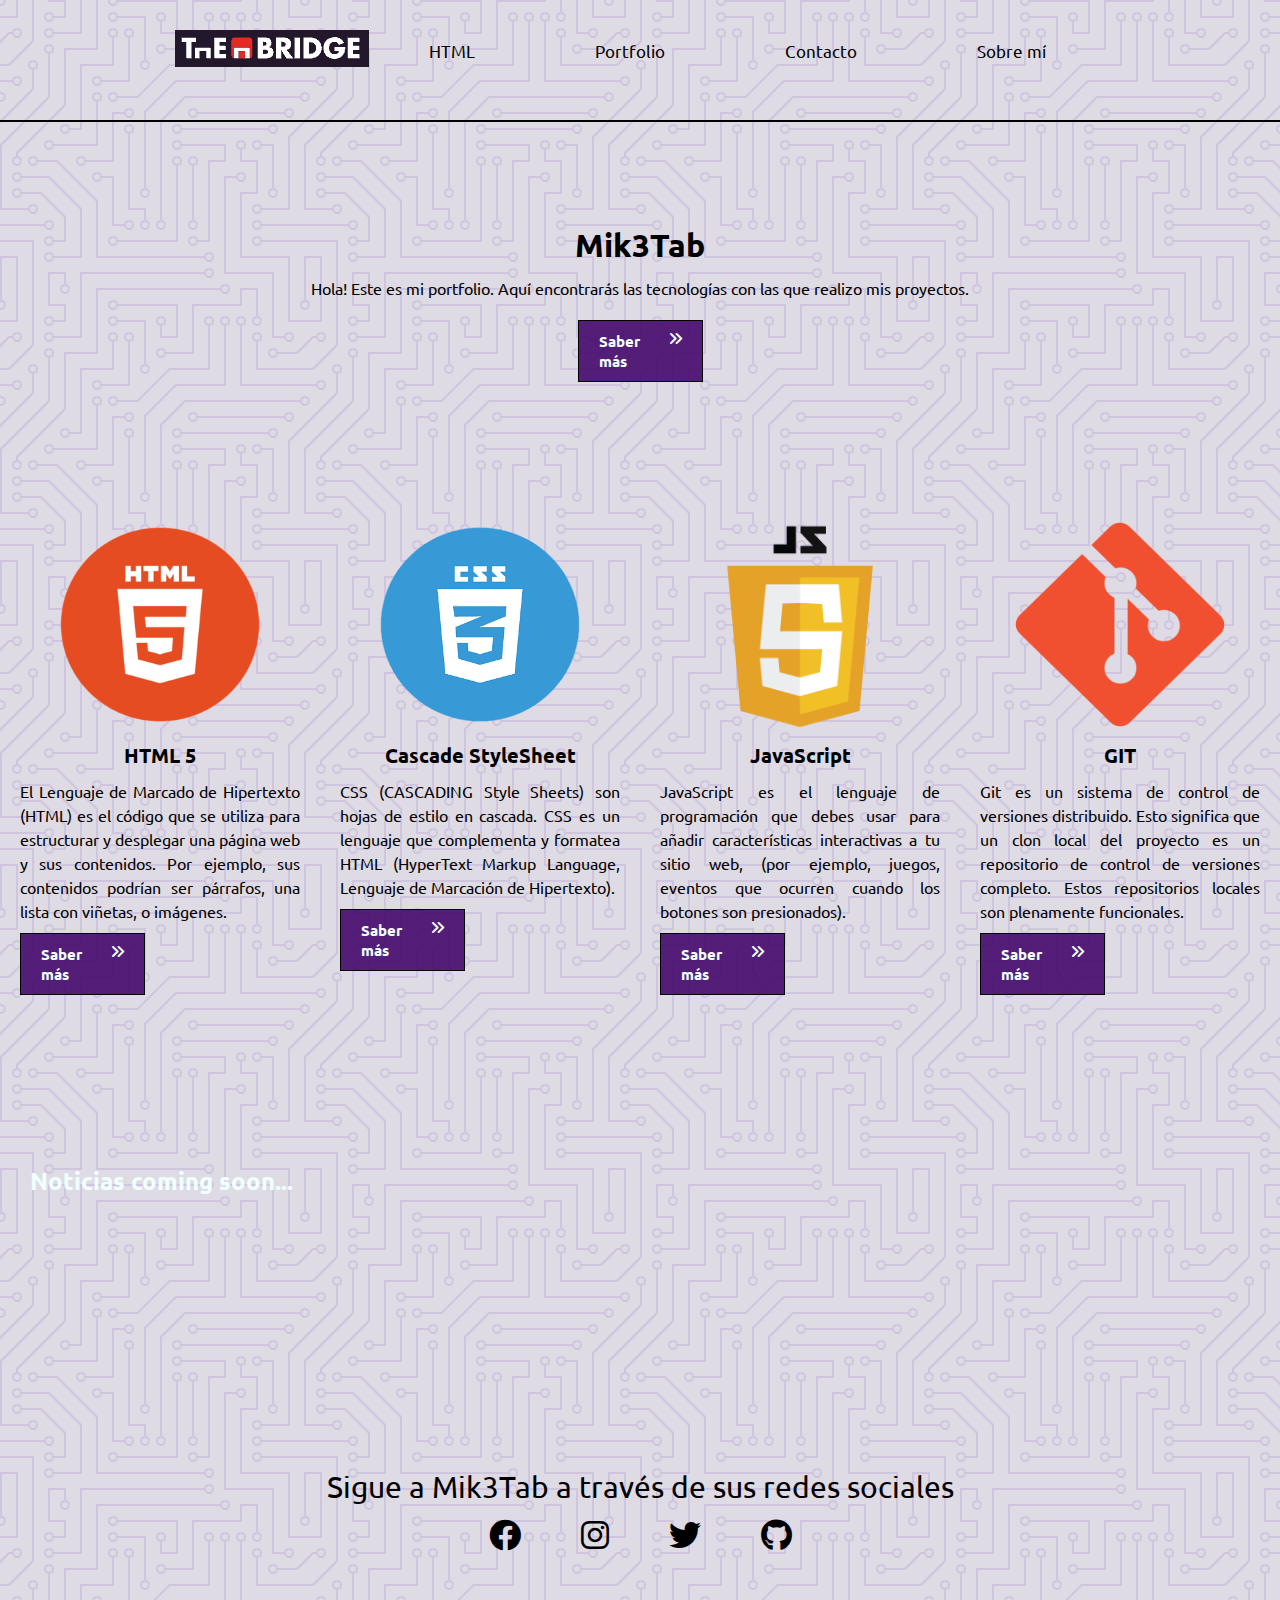
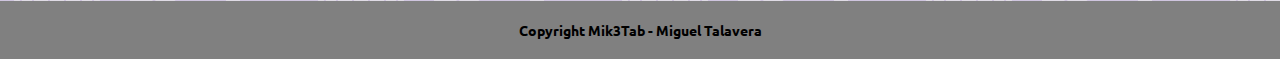
<file: index.html>
<!DOCTYPE html>
<html lang="en">
<head>
    <meta charset="UTF-8">
    <meta http-equiv="X-UA-Compatible" content="IE=edge">
    <meta name="viewport" content="width=device-width, initial-scale=1.0">
    <title>·Mik3Tab·</title>
    <!--Fav icon-->
    <link rel="icon" type="image-icon" href="./img/full_stack.ico" type="image/x-icon">
    <!--Link CDN a Font Awesome-->
    <link rel="stylesheet" href="https://cdnjs.cloudflare.com/ajax/libs/font-awesome/6.0.0-beta3/css/all.min.css">
    <!--Fuente Ubuntu-->
    <link rel="preconnect" href="https://fonts.googleapis.com">
    <link rel="preconnect" href="https://fonts.gstatic.com" crossorigin>
    <link href="https://fonts.googleapis.com/css2?family=Ubuntu:ital,wght@0,300;0,400;1,300&display=swap" rel="stylesheet">
    <!--Link a mi CSS-->
    <link rel="stylesheet" href="./css/estilo.css">
</head>
<body>
    <div class="menu-btn">
        <i class="fas fa-bars"></i>
    </div>
<div class="container">
    <nav class="nav-main">
        <a href="index.html"><img src="./img/TheBridge.PNG" alt=""></a>
        <ul class="nav-menu show">
            <li>
                <a href="./InfoHtml.html">HTML</a>
            </li>
            <li>
                <a href="./Portfolio.html">Portfolio</a>
            </li>
            <li>
                <a href="./Contacto.html">Contacto</a><!--Cambiar todo esto por lo que pone en el github-->
            </li>
            <li>
                <a href="./About.html">Sobre mí</a>
            </li>
        </ul>
    </nav>
    </div>
    <hr>
    <!--Banner de la página web-->
    <header class="banner">
        <h1>Mik3Tab</h1>
        <p>Hola! Este es mi portfolio. Aquí encontrarás las tecnologías con las que realizo mis proyectos.</p>
        <a href="https://github.com/Mik3Tab" class="boton bannerbtn">Saber más <i class="fas fa-angle-double-right"></i></a>
    </header>
    <!--Cartas-->
    <section class="tecnologias">
    <ul class="cartas">
        <li>
        <div class="imagenes">
            <img src="./img/html.png" alt="HTML">
        </div>
            <h3>HTML 5</h3>
            <p>El Lenguaje de Marcado de Hipertexto (HTML) es el código que se utiliza para estructurar y desplegar una página web y sus contenidos. Por ejemplo, sus contenidos podrían ser párrafos, una lista con viñetas, o imágenes.</p>
            <a href="https://www.w3schools.com/html/" target="_blank" class="boton">Saber más <i class="fas fa-angle-double-right"></i></a>
        </li>
        <li>   
        <div class="imagenes">
            <img src="./img/css.png" alt="HTML">
        </div>
            <h3>Cascade StyleSheet</h3>
            <p>CSS (CASCADING Style Sheets) son hojas de estilo en cascada. CSS es un lenguaje que complementa y formatea HTML (HyperText Markup Language, Lenguaje de Marcación de Hipertexto).</p>
            <a href="https://www.w3schools.com/css/" target="_blank" class="boton">Saber más <i class="fas fa-angle-double-right"></i></a>
        </li>
        <li>
        <div class="imagenes">
            <img src="./img/javascript.png" alt="HTML">
        </div>
            <h3>JavaScript</h3>
            <p>JavaScript es el lenguaje de programación que debes usar para añadir características interactivas a tu sitio web, (por ejemplo, juegos, eventos que ocurren cuando los botones son presionados).</p>
            <a href="https://www.javascript.com/" target="_blank" class="boton">Saber más <i class="fas fa-angle-double-right"></i></a>
        </li>
        <li>
        <div class="imagenes">
            <img src="./img/git2.png" alt="HTML">
        </div>
            <h3>GIT</h3>
            <p>Git es un sistema de control de versiones distribuido. Esto significa que un clon local del proyecto es un repositorio de control de versiones completo. Estos repositorios locales son plenamente funcionales.</p>
            <a href="https://git-scm.com/" target="_blank" class="boton">Saber más <i class="fas fa-angle-double-right"></i></a>
        </li>
    </ul>
    </section>
    <section class="cartas-banner">
        <div class="contenido">
            <h2>Noticias coming soon...</h2>
        </div>
    </section>
    <section class="redes">
        <p>Sigue a Mik3Tab a través de sus redes sociales</p>
        <div class="links">
            <a href="https://es-es.facebook.com/" target="_blank">
                <i class="fab fa-facebook"></i>
            </a>
            <a href="https://www.instagram.com/?hl=es" target="_blank">
                <i class="fab fa-instagram"></i>
            </a>
            <a href="https://twitter.com/" target="_blank">
                <i class="fab fa-twitter"></i>
            </a>
            <a href="https://github.com/" target="_blank">
                <i class="fab fa-github"></i>
            </a>
        </div>
    </section>
</div>
<footer>
    <h3>Copyright Mik3Tab - Miguel Talavera</h3>
</footer>
<script src="./js/main.js"></script>
</body>
</html>
</file>
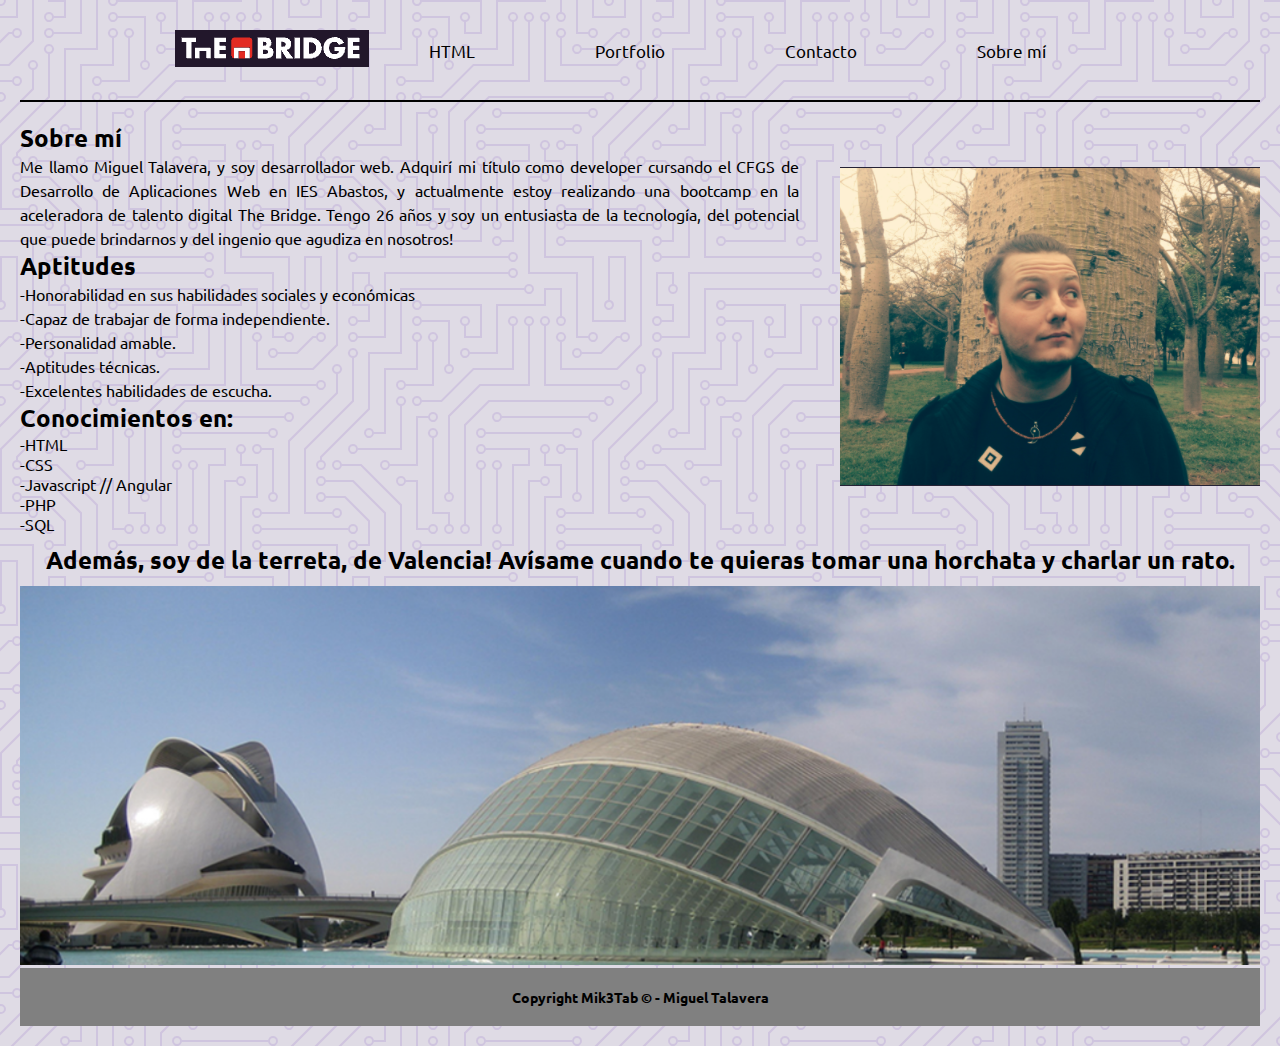
<file: About.html>
<!DOCTYPE html>
<html lang="en">
<head>
    <meta charset="UTF-8">
    <meta http-equiv="X-UA-Compatible" content="IE=edge">
    <meta name="viewport" content="width=device-width, initial-scale=1.0">
    <title>·Mik3Tab·</title>
    <!--Fav icon-->
    <link rel="icon" type="image-icon" href="./img/full_stack.ico" type="image/x-icon">
    <!--Link CDN a Font Awesome-->
    <link rel="stylesheet" href="https://cdnjs.cloudflare.com/ajax/libs/font-awesome/6.0.0-beta3/css/all.min.css">
    <!--Fuente Ubuntu-->
    <link rel="preconnect" href="https://fonts.googleapis.com">
    <link rel="preconnect" href="https://fonts.gstatic.com" crossorigin>
    <link href="https://fonts.googleapis.com/css2?family=Ubuntu:ital,wght@0,300;0,400;1,300&display=swap" rel="stylesheet">
    <!--Link a mi CSS-->
    <link rel="stylesheet" href="./css/estilo.css">
</head>
<body>
    <div class="menu-btn">
        <i class="fas fa-bars"></i>
    </div>
    <div class="container">
        <nav class="nav-main">
            <a href="./index.html"><img src="img/TheBridge.PNG" alt=""></a>
            <ul class="nav-menu show">
                <li>
                    <a href="./InfoHtml.html">HTML</a>
                </li>
                <li>
                    <a href="./Portfolio.html">Portfolio</a>
                </li>
                <li>
                    <a href="./Contacto.html">Contacto</a>
                </li>
                <li>
                    <a href="./About.html">Sobre mí</a>
                </li>
            </ul>
        </nav>
        <hr>
    <div>
        <section class="contenedorInfo">
            <div class="info">
               <div>
                <h2>Sobre mí</h2>
                   <p class="formAnchura">Me llamo Miguel Talavera, y soy desarrollador web. Adquirí mi título como developer cursando el CFGS de Desarrollo de Aplicaciones Web en IES Abastos, y actualmente estoy realizando una bootcamp en la aceleradora de talento digital The Bridge. Tengo 26 años y soy un entusiasta de la tecnología, del potencial que puede brindarnos y del ingenio que agudiza en nosotros!</p>
                   <h2>Aptitudes</h2>
                   <ul>
                       <li><p>-Honorabilidad en sus habilidades sociales y económicas</p></li>
                       <li><p>-Capaz de trabajar de forma independiente.</p></li>
                       <li><p>-Personalidad amable.</p></li>
                       <li><p>-Aptitudes técnicas.</p></li>
                       <li><p>-Excelentes habilidades de escucha.</p></li>
                   </ul>
                   <h2>Conocimientos en:</h2>
                   <ul>
                       <li>-HTML</li>
                       <li>-CSS</li>
                       <li>-Javascript // Angular </li>
                       <li>-PHP</li>
                       <li>-SQL</li>
                   </ul>    
                </div>
            </div>
            <div class="imgYo">
                <img src="./img/yo.PNG" alt="">
            </div>
        </section>
       </div>
    <section class="Valencia">
    <h2>Además, soy de la terreta, de Valencia! Avísame cuando te quieras tomar una horchata y charlar un rato.</h2>
    <img class="Valencia" src="./img/Valencia_banner.PNG" alt="">
    </section>
</section>
    <footer>
        <h3>Copyright Mik3Tab © - Miguel Talavera</h3>
    </footer>
    <script src="main.js"></script>
</body>
</html>
</file>
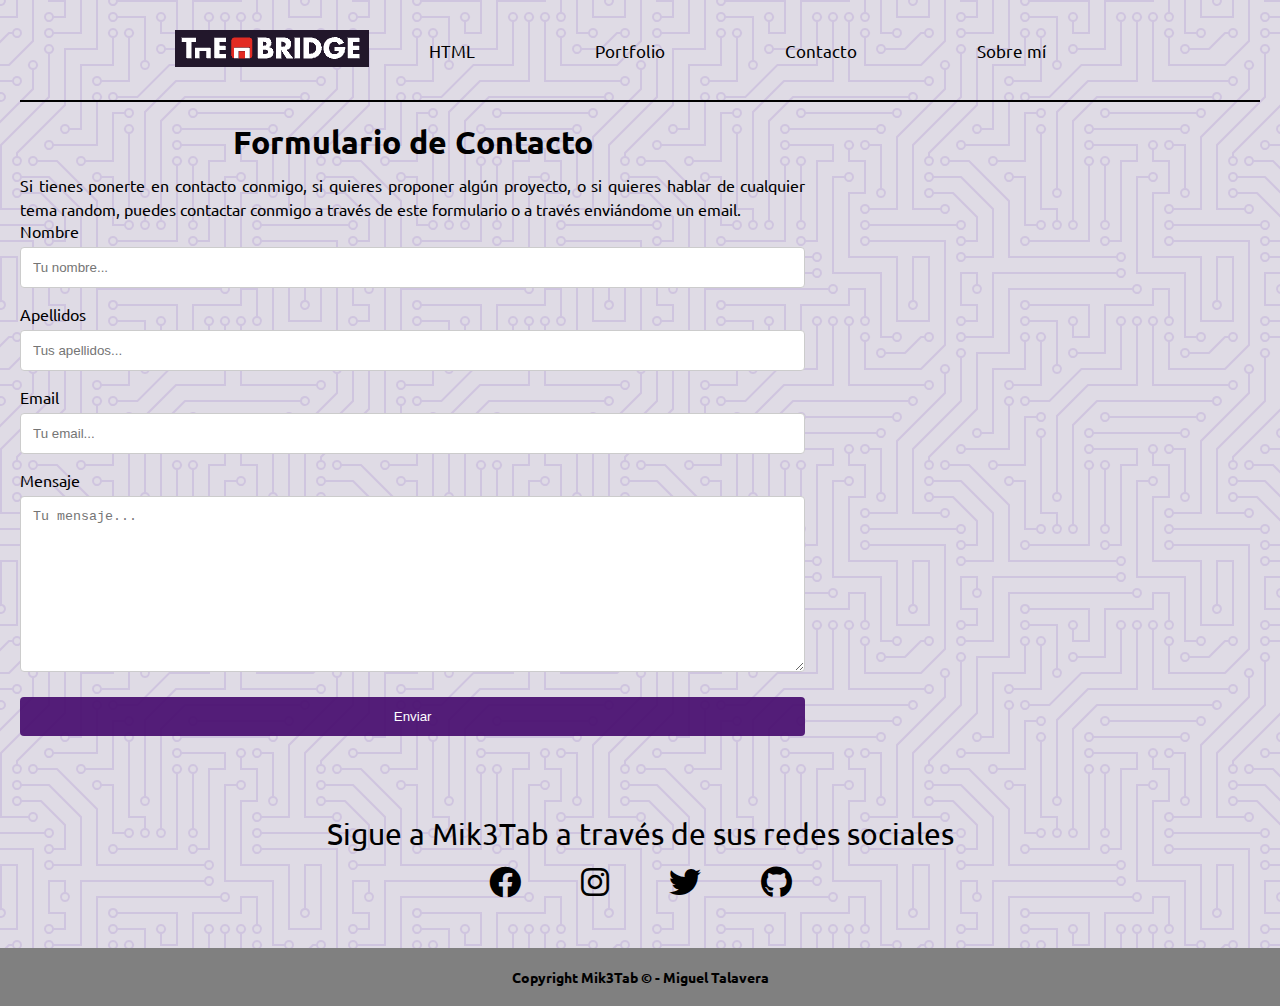
<file: Contacto.html>
<!DOCTYPE html>
<html lang="en">
    <head>
        <meta charset="UTF-8">
        <meta http-equiv="X-UA-Compatible" content="IE=edge">
        <meta name="viewport" content="width=device-width, initial-scale=1.0">
        <title>·Mik3Tab·</title>
        <!--Fav icon-->
        <link rel="icon" type="image-icon" href="./img/full_stack.ico" type="image/x-icon">
        <!--Link CDN a Font Awesome-->
        <link rel="stylesheet" href="https://cdnjs.cloudflare.com/ajax/libs/font-awesome/6.0.0-beta3/css/all.min.css">
        <!--Fuente Ubuntu-->
        <link rel="preconnect" href="https://fonts.googleapis.com">
        <link rel="preconnect" href="https://fonts.gstatic.com" crossorigin>
        <link href="https://fonts.googleapis.com/css2?family=Ubuntu:ital,wght@0,300;0,400;1,300&display=swap" rel="stylesheet">
        <!--Link a mi CSS-->
        <link rel="stylesheet" href="./css/estilo.css">
    </head>
<body>
    <div class="menu-btn">
        <i class="fas fa-bars"></i>
    </div>
<div class="container">
    <nav class="nav-main">
        <a href="index.html"><img src="img/TheBridge.PNG" alt=""></a>
        <ul class="nav-menu show">
            <li>
                <a href="./InfoHtml.html">HTML</a>
            </li>
            <li>
                <a href="./Portfolio.html">Portfolio</a>
            </li>
            <li>
                <a href="./Contacto.html">Contacto</a>
            </li>
            <li>
                <a href="./About.html">Sobre mí</a>
            </li>
        </ul>
    </nav>
    <hr>
    <section class="contenedorInfo">
        <div class="info formAnchura">
            <div>
                    <h1>Formulario de Contacto</h1>
                    <p>Si tienes ponerte en contacto conmigo, si quieres proponer algún proyecto, o si quieres hablar de cualquier tema random, puedes contactar conmigo a través de este formulario o a través enviándome un email.</p>
                    <form action="">
                        <label for="nombre">Nombre</label>
                            <input type="text" name="fnombre" placeholder="Tu nombre..." id="" required>
                        <label for="fapellidos">Apellidos</label>
                            <input type="text" name="fapellidos" placeholder="Tus apellidos..." id="" required>
                        <label for="femail">Email</label>
                            <input type="text" name="femail" placeholder="Tu email..." id="" required><br>
                        <label for="fmensaje">Mensaje</label>
                            <textarea name="fmensaje" placeholder="Tu mensaje..." id="" cols="30" rows="10" required></textarea>
                        <input type="submit" value="Enviar">
                </form>
            </div>
            </div>
        <div class="infoJS" style="width: 100%"><iframe width="100%" height="600" frameborder="0" scrolling="no" marginheight="0" marginwidth="0" src="https://maps.google.com/maps?width=100%25&amp;height=600&amp;hl=es&amp;q=Carrer%20de%20l'Almod%C3%AD,%201,%2046003%20Val%C3%A8ncia,%20Valencia+(The%20Bridge%20Valencia)&amp;t=&amp;z=16&amp;ie=UTF8&amp;iwloc=B&amp;output=embed"><a href="https://www.gps.ie/car-satnav-gps/">Sat Navs</a></iframe></div>
    </section>
    </div>
    <section class="redes">
        <p>Sigue a Mik3Tab a través de sus redes sociales</p>
        <div class="links">
            <a href="#">
                <i class="fab fa-facebook"></i>
            </a>
            <a href="#">
                <i class="fab fa-instagram"></i>
            </a>
            <a href="#">
                <i class="fab fa-twitter"></i>
            </a>
            <a href="https://github.com/Mik3Tab">
                <i class="fab fa-github"></i>
            </a>
        </div>
    </section>
    <footer>
        <h3>Copyright Mik3Tab © - Miguel Talavera</h3>
    </footer>
    <script src="./js/main.js"></script>
</body>
</html>
</file>
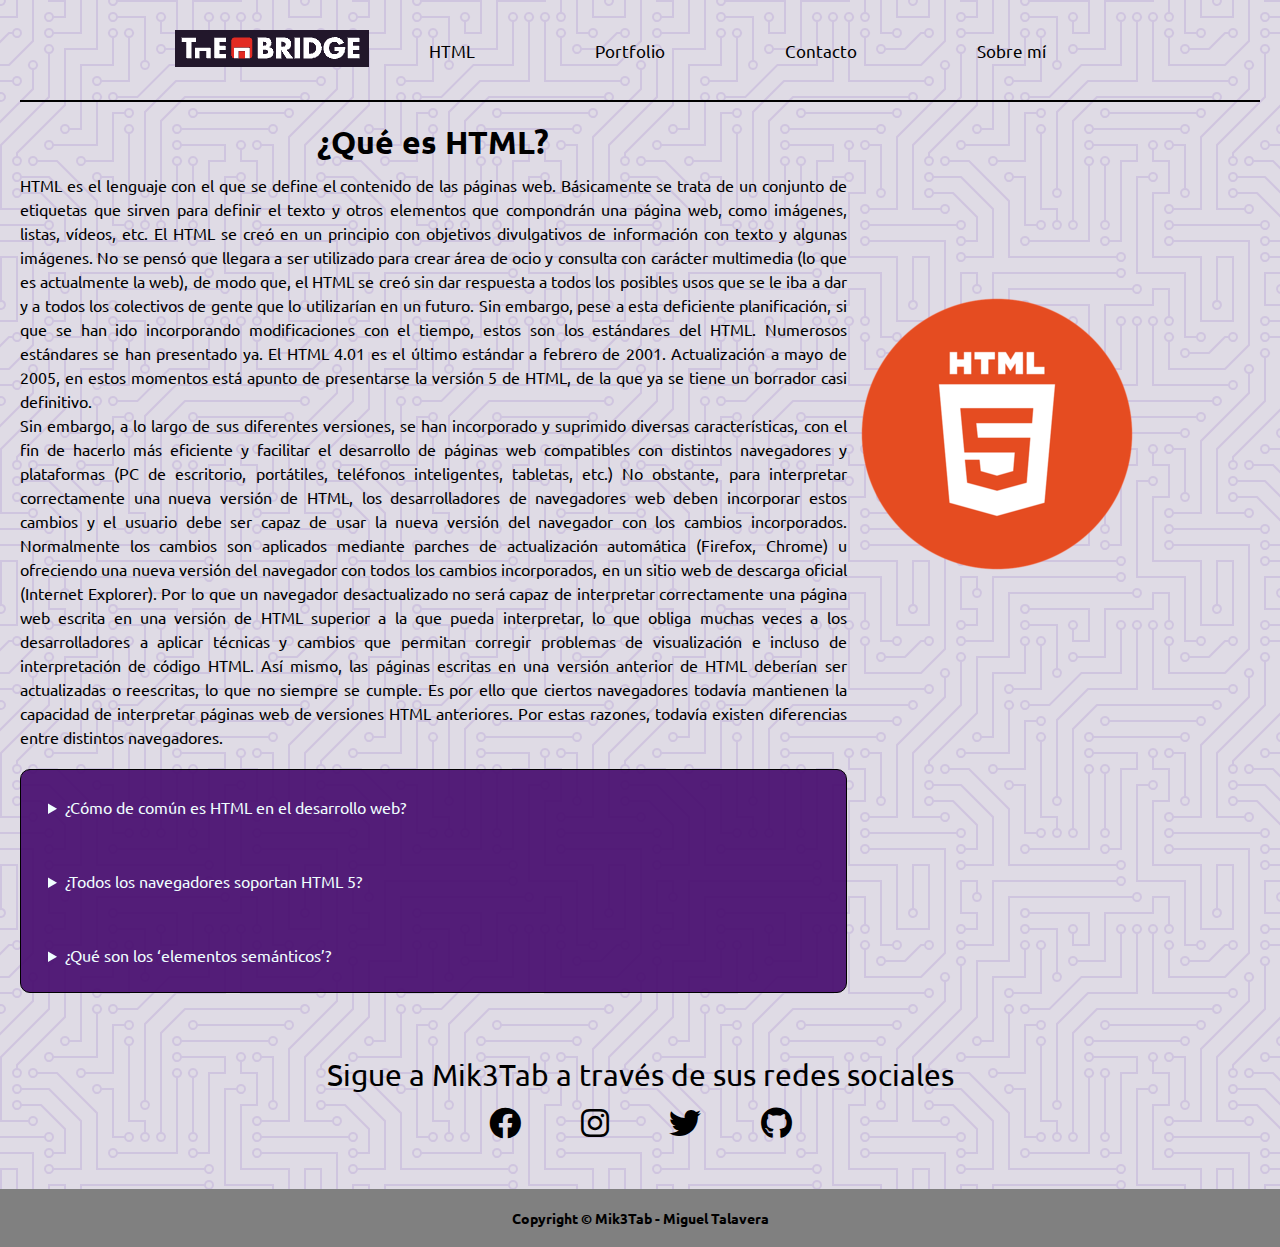
<file: InfoHtml.html>
<!DOCTYPE html>
<html lang="en">
<head>
    <meta charset="UTF-8">
    <meta http-equiv="X-UA-Compatible" content="IE=edge">
    <meta name="viewport" content="width=device-width, initial-scale=1.0">
    <title>·Mik3Tab·</title>
    <!--Fav icon-->
    <link rel="icon" type="image-icon" href="./img/full_stack.ico" type="image/x-icon">
    <!--Link CDN a Font Awesome-->
    <link rel="stylesheet" href="https://cdnjs.cloudflare.com/ajax/libs/font-awesome/6.0.0-beta3/css/all.min.css">
    <!--Fuente Ubuntu-->
    <link rel="preconnect" href="https://fonts.googleapis.com">
    <link rel="preconnect" href="https://fonts.gstatic.com" crossorigin>
    <link href="https://fonts.googleapis.com/css2?family=Ubuntu:ital,wght@0,300;0,400;1,300&display=swap" rel="stylesheet">
    <!--Link a mi CSS-->
    <link rel="stylesheet" href="./css/estilo.css">
</head>
<body>
    <div class="menu-btn">
        <i class="fas fa-bars"></i>
    </div>
    <div class="container">
        <nav class="nav-main">
            <a href="index.html"><img src="./img/TheBridge.PNG" alt=""></a>
            <ul class="nav-menu show">
                <li>
                    <a href="./InfoHtml.html">HTML</a>
                </li>
                <li>
                    <a href="./Portfolio.html">Portfolio</a>
                </li>
                <li>
                    <a href="./Contacto.html">Contacto</a>
                </li>
                <li>
                    <a href="./About.html">Sobre mí</a>
                </li>
            </ul>
        </nav>
    
    <hr>
    <section class="contenedorInfo">
        <div class="info">
            <h1>¿Qué es HTML?</h1>
            <p>HTML es el lenguaje con el que se define el contenido de las páginas web. Básicamente se trata de un conjunto de etiquetas que sirven para definir el texto y otros elementos que compondrán una página web, como imágenes, listas, vídeos, etc.

                El HTML se creó en un principio con objetivos divulgativos de información con texto y algunas imágenes. No se pensó que llegara a ser utilizado para crear área de ocio y consulta con carácter multimedia (lo que es actualmente la web), de modo que, el HTML se creó sin dar respuesta a todos los posibles usos que se le iba a dar y a todos los colectivos de gente que lo utilizarían en un futuro. Sin embargo, pese a esta deficiente planificación, si que se han ido incorporando modificaciones con el tiempo, estos son los estándares del HTML. Numerosos estándares se han presentado ya. El HTML 4.01 es el último estándar a febrero de 2001. Actualización a mayo de 2005, en estos momentos está apunto de presentarse la versión 5 de HTML, de la que ya se tiene un borrador casi definitivo.</p>
            <p>
                Sin embargo, a lo largo de sus diferentes versiones, se han incorporado y suprimido diversas características, con el fin de hacerlo más eficiente y facilitar el desarrollo de páginas web compatibles con distintos navegadores y plataformas (PC de escritorio, portátiles, teléfonos inteligentes, tabletas, etc.) No obstante, para interpretar correctamente una nueva versión de HTML, los desarrolladores de navegadores web deben incorporar estos cambios y el usuario debe ser capaz de usar la nueva versión del navegador con los cambios incorporados. Normalmente los cambios son aplicados mediante parches de actualización automática (Firefox, Chrome) u ofreciendo una nueva versión del navegador con todos los cambios incorporados, en un sitio web de descarga oficial (Internet Explorer). Por lo que un navegador desactualizado no será capaz de interpretar correctamente una página web escrita en una versión de HTML superior a la que pueda interpretar, lo que obliga muchas veces a los desarrolladores a aplicar técnicas y cambios que permitan corregir problemas de visualización e incluso de interpretación de código HTML. Así mismo, las páginas escritas en una versión anterior de HTML deberían ser actualizadas o reescritas, lo que no siempre se cumple. Es por ello que ciertos navegadores todavía mantienen la capacidad de interpretar páginas web de versiones HTML anteriores. Por estas razones, todavía existen diferencias entre distintos navegadores.
            </p>
        </div>
        <div class="imgHTML">
            <img src="./img/html.png" alt="">
        </div>
        <div class="detalles">
            <details>
                <summary>¿Cómo de común es HTML en el desarrollo web?</summary>
                <p>HTML es el lenguaje de etiquetado estándar en el desarrollo web. Toda página web está montada bajo este tipado y todas las herramientas de web dev están basadas y creadas con el propósito de facilitar el trabajo en HTML.</p>
            </details>
            <details>
                <summary>¿Todos los navegadores soportan HTML 5?</summary>
                <p>Sí y no, dependiendo a qué te refieres con *todos*. La mayoría de los navegadores modernos soportan HTML5 sin problema. Pero este no podría ser el caso con versiones antiguas de estos navegadores.</p>
            </details>
            <details>
                <summary>¿Qué son los ‘elementos semánticos’?</summary>
                <p>Mientras que el objetivo de elementos simples (etiquetas) es definir cómo se verá una página web, los elementos semánticos traen el significado a la página web. Ejemplos de elementos semánticos incluyen: form , table , y article. Como puedes ver, claramente muestran el tipo de contenido que se mostrará.</p>
            </details>
        </div>
    </section>
</div>
    <section class="redes">
        <p>Sigue a Mik3Tab a través de sus redes sociales</p>
        <div class="links">
            <a href="#">
                <i class="fab fa-facebook"></i>
            </a>
            <a href="#">
                <i class="fab fa-instagram"></i>
            </a>
            <a href="#">
                <i class="fab fa-twitter"></i>
            </a>
            <a href="https://github.com/Mik3Tab">
                <i class="fab fa-github"></i>
            </a>
        </div>
    </section>
    <footer>
        <h3>Copyright © Mik3Tab - Miguel Talavera</h3>
    </footer>
    <script src="./js/main.js"></script>
</body>
</html>
</file>
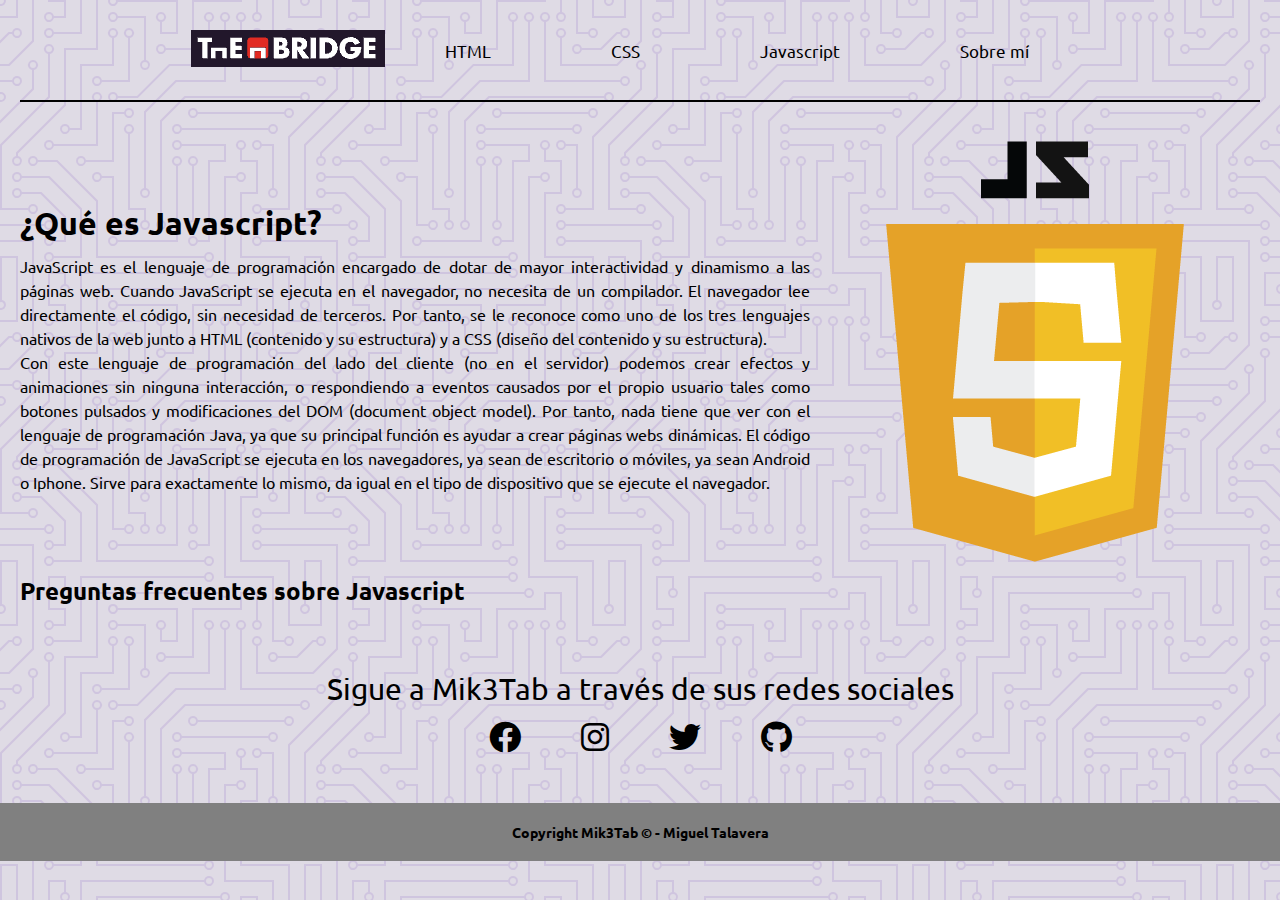
<file: Javascript.html>
<!DOCTYPE html>
<html lang="en">
    <head>
        <meta charset="UTF-8">
        <meta http-equiv="X-UA-Compatible" content="IE=edge">
        <meta name="viewport" content="width=device-width, initial-scale=1.0">
        <title>Información sobre Javascript</title>
        <!--Link CDN a Font Awesome-->
        <link rel="stylesheet" href="https://cdnjs.cloudflare.com/ajax/libs/font-awesome/6.0.0-beta3/css/all.min.css">
        <!--Fuente Ubuntu-->
        <link rel="preconnect" href="https://fonts.googleapis.com">
        <link rel="preconnect" href="https://fonts.gstatic.com" crossorigin>
        <link href="https://fonts.googleapis.com/css2?family=Ubuntu:ital,wght@0,300;0,400;1,300&display=swap" rel="stylesheet">
        <!--Link a mi CSS-->
        <link rel="stylesheet" href="./css/estilo.css">
    </head>
<body>
    <div class="menu-btn">
        <i class="fas fa-bars"></i>
    </div>
<div class="container">
    <nav class="nav-main">
        <a href="index.html"><img src="img/TheBridge.PNG" alt=""></a>
        <ul class="nav-menu show">
            <li>
                <a href="./InfoHtml.html">HTML</a>
            </li>
            <li>
                <a href="./Css.html">CSS</a>
            </li>
            <li>
                <a href="./Javascript.html">Javascript</a>
            </li>
            <li>
                <a href="./About.html">Sobre mí</a>
            </li>
        </ul>
    </nav>
    <hr>
    <section class="contenedorInfo">
        <div class="infoJS">
           <div>
               <h1>
                   ¿Qué es Javascript?
               </h1>
            </div>
            <p>JavaScript es el lenguaje de programación encargado de dotar de mayor interactividad y dinamismo a las páginas web. Cuando JavaScript se ejecuta en el navegador, no necesita de un compilador. El navegador lee directamente el código, sin necesidad de terceros. Por tanto, se le reconoce como uno de los tres lenguajes nativos de la web junto a HTML (contenido y su estructura) y a CSS (diseño del contenido y su estructura).</p>
            <p>Con este lenguaje de programación del lado del cliente (no en el servidor) podemos crear efectos y animaciones sin ninguna interacción, o respondiendo a eventos causados por el propio usuario tales como botones pulsados y modificaciones del DOM (document object model). Por tanto, nada tiene que ver con el lenguaje de programación Java, ya que su principal función es ayudar a crear páginas webs dinámicas.
                El código de programación de JavaScript se ejecuta en los navegadores, ya sean de escritorio o móviles, ya sean Android o Iphone. Sirve para exactamente lo mismo, da igual en el tipo de dispositivo que se ejecute el navegador.</p>
        </div>
        <div class="imgJS">
            <img src="./img/javascript.png" alt="">
        </div>
    </section>
    <h2 id="preguntasJS">Preguntas frecuentes sobre Javascript</h2>
    </div>
    <section class="redes">
        <p>Sigue a Mik3Tab a través de sus redes sociales</p>
        <div class="links">
            <a href="#">
                <i class="fab fa-facebook"></i>
            </a>
            <a href="#">
                <i class="fab fa-instagram"></i>
            </a>
            <a href="#">
                <i class="fab fa-twitter"></i>
            </a>
            <a href="https://github.com/Mik3Tab">
                <i class="fab fa-github"></i>
            </a>
        </div>
    </section>
    <footer class="footer">
        <h3>Copyright Mik3Tab © - Miguel Talavera</h3>
    </footer>
    <script src="./js/main.js"></script>
</body>
</html>
</file>
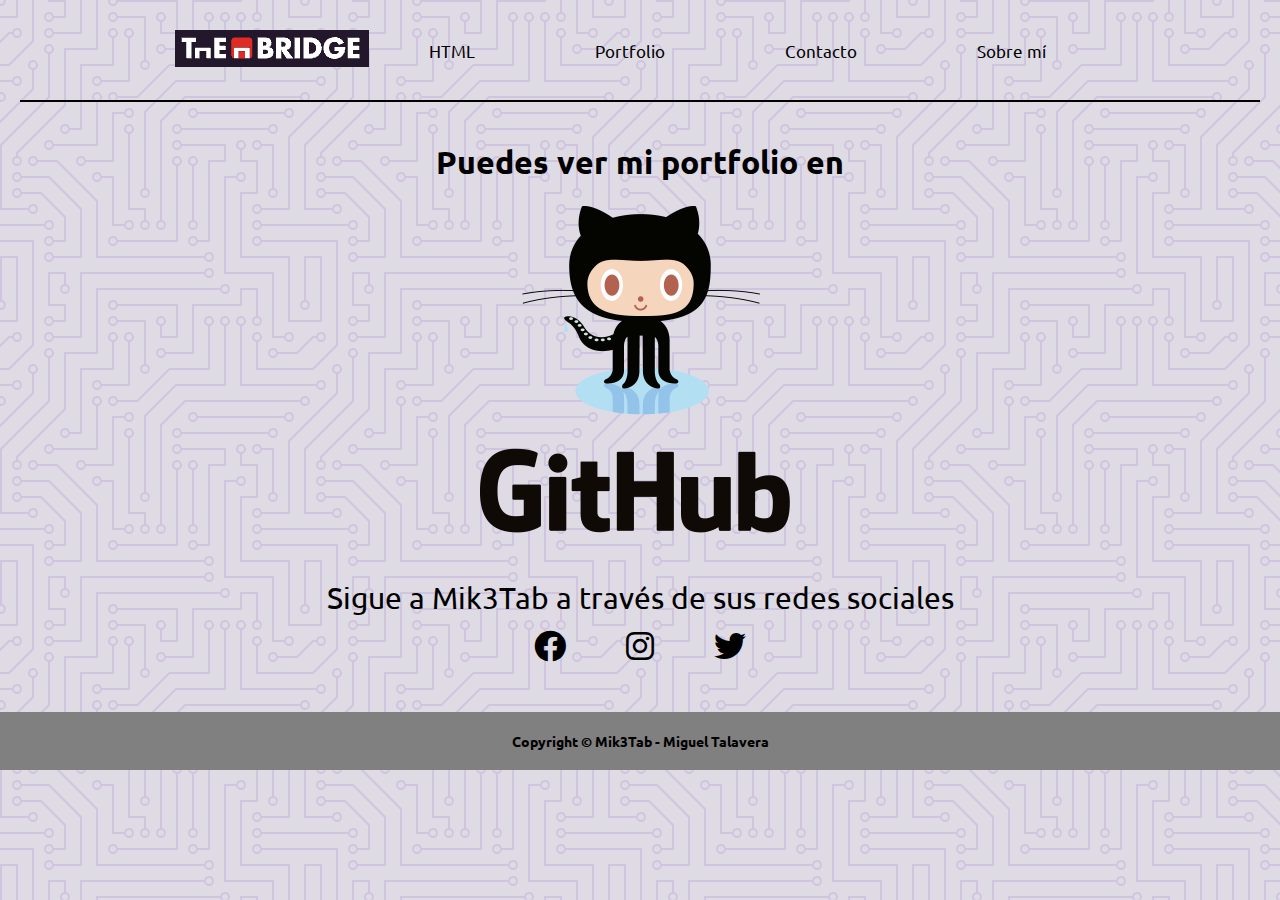
<file: Portfolio.html>
<!DOCTYPE html>
<html lang="en">
<head>
    <meta charset="UTF-8">
    <meta http-equiv="X-UA-Compatible" content="IE=edge">
    <meta name="viewport" content="width=device-width, initial-scale=1.0">
    <title>·Mik3Tab·</title>
    <!--Fav icon-->
    <link rel="icon" type="image-icon" href="./img/full_stack.ico" type="image/x-icon">
    <!--Link CDN a Font Awesome-->
    <link rel="stylesheet" href="https://cdnjs.cloudflare.com/ajax/libs/font-awesome/6.0.0-beta3/css/all.min.css">
    <!--Fuente Ubuntu-->
    <link rel="preconnect" href="https://fonts.googleapis.com">
    <link rel="preconnect" href="https://fonts.gstatic.com" crossorigin>
    <link href="https://fonts.googleapis.com/css2?family=Ubuntu:ital,wght@0,300;0,400;1,300&display=swap" rel="stylesheet">
    <!--Link a mi CSS-->
    <link rel="stylesheet" href="./css/estilo.css">
</head>
<body>
    <div class="menu-btn">
        <i class="fas fa-bars"></i>
    </div>
    <div class="container">
        <nav class="nav-main">
            <a href="./index.html"><img src="img/TheBridge.PNG" alt=""></a>
            <ul class="nav-menu show">
                <li>
                    <a href="./InfoHtml.html">HTML</a>
                </li>
                <li>
                    <a href="./Portfolio.html">Portfolio</a>
                </li>
                <li>
                    <a href="./Contacto.html">Contacto</a>
                </li>
                <li>
                    <a href="./About.html">Sobre mí</a>
                </li>
            </ul>
        </nav>
        <hr>
    </div>
    <section class="contenedorInfoPortfolio">
        <div class="info">
            <h1>Puedes ver mi portfolio en </h1>
            <a href="https://github.com/Mik3Tab" target="_blank"><img class="miPortfolio" src="./img/GithubPortfolio.png" alt=""></a>
        </div>
    </section>
    <section class="redes">
        <p>Sigue a Mik3Tab a través de sus redes sociales</p>
        <div class="links">
            <a href="#">
                <i class="fab fa-facebook"></i>
            </a>
            <a href="#">
                <i class="fab fa-instagram"></i>
            </a>
            <a href="#">
                <i class="fab fa-twitter"></i>
            </a>
        </div>
    </section>
    <footer>
        <h3>Copyright  © Mik3Tab - Miguel Talavera</h3>
    </footer>
    <script src="./js/main.js"></script>
</body>
</html>
</file>
<file: css/estilo.css>
:root{
    --morado: rgba(69, 10, 109, 0.911);

}
*{
    box-sizing: border-box;
    margin:0;
    padding:0;
}
/*MUCHÍSIMA DEUDA TÉCNICA*/
body{
    background-color: black;
    color: black;
    background-color: #DFDBE5;
    /*Sacado de heropatterns.com*/
    background-image: url("data:image/svg+xml,%3Csvg xmlns='http://www.w3.org/2000/svg' viewBox='0 0 304 304' width='304' height='304'%3E%3Cpath fill='%234100aa' fill-opacity='0.1' d='M44.1 224a5 5 0 1 1 0 2H0v-2h44.1zm160 48a5 5 0 1 1 0 2H82v-2h122.1zm57.8-46a5 5 0 1 1 0-2H304v2h-42.1zm0 16a5 5 0 1 1 0-2H304v2h-42.1zm6.2-114a5 5 0 1 1 0 2h-86.2a5 5 0 1 1 0-2h86.2zm-256-48a5 5 0 1 1 0 2H0v-2h12.1zm185.8 34a5 5 0 1 1 0-2h86.2a5 5 0 1 1 0 2h-86.2zM258 12.1a5 5 0 1 1-2 0V0h2v12.1zm-64 208a5 5 0 1 1-2 0v-54.2a5 5 0 1 1 2 0v54.2zm48-198.2V80h62v2h-64V21.9a5 5 0 1 1 2 0zm16 16V64h46v2h-48V37.9a5 5 0 1 1 2 0zm-128 96V208h16v12.1a5 5 0 1 1-2 0V210h-16v-76.1a5 5 0 1 1 2 0zm-5.9-21.9a5 5 0 1 1 0 2H114v48H85.9a5 5 0 1 1 0-2H112v-48h12.1zm-6.2 130a5 5 0 1 1 0-2H176v-74.1a5 5 0 1 1 2 0V242h-60.1zm-16-64a5 5 0 1 1 0-2H114v48h10.1a5 5 0 1 1 0 2H112v-48h-10.1zM66 284.1a5 5 0 1 1-2 0V274H50v30h-2v-32h18v12.1zM236.1 176a5 5 0 1 1 0 2H226v94h48v32h-2v-30h-48v-98h12.1zm25.8-30a5 5 0 1 1 0-2H274v44.1a5 5 0 1 1-2 0V146h-10.1zm-64 96a5 5 0 1 1 0-2H208v-80h16v-14h-42.1a5 5 0 1 1 0-2H226v18h-16v80h-12.1zm86.2-210a5 5 0 1 1 0 2H272V0h2v32h10.1zM98 101.9V146H53.9a5 5 0 1 1 0-2H96v-42.1a5 5 0 1 1 2 0zM53.9 34a5 5 0 1 1 0-2H80V0h2v34H53.9zm60.1 3.9V66H82v64H69.9a5 5 0 1 1 0-2H80V64h32V37.9a5 5 0 1 1 2 0zM101.9 82a5 5 0 1 1 0-2H128V37.9a5 5 0 1 1 2 0V82h-28.1zm16-64a5 5 0 1 1 0-2H146v44.1a5 5 0 1 1-2 0V18h-26.1zm102.2 270a5 5 0 1 1 0 2H98v14h-2v-16h124.1zM242 149.9V160h16v34h-16v62h48v48h-2v-46h-48v-66h16v-30h-16v-12.1a5 5 0 1 1 2 0zM53.9 18a5 5 0 1 1 0-2H64V2H48V0h18v18H53.9zm112 32a5 5 0 1 1 0-2H192V0h50v2h-48v48h-28.1zm-48-48a5 5 0 0 1-9.8-2h2.07a3 3 0 1 0 5.66 0H178v34h-18V21.9a5 5 0 1 1 2 0V32h14V2h-58.1zm0 96a5 5 0 1 1 0-2H137l32-32h39V21.9a5 5 0 1 1 2 0V66h-40.17l-32 32H117.9zm28.1 90.1a5 5 0 1 1-2 0v-76.51L175.59 80H224V21.9a5 5 0 1 1 2 0V82h-49.59L146 112.41v75.69zm16 32a5 5 0 1 1-2 0v-99.51L184.59 96H300.1a5 5 0 0 1 3.9-3.9v2.07a3 3 0 0 0 0 5.66v2.07a5 5 0 0 1-3.9-3.9H185.41L162 121.41v98.69zm-144-64a5 5 0 1 1-2 0v-3.51l48-48V48h32V0h2v50H66v55.41l-48 48v2.69zM50 53.9v43.51l-48 48V208h26.1a5 5 0 1 1 0 2H0v-65.41l48-48V53.9a5 5 0 1 1 2 0zm-16 16V89.41l-34 34v-2.82l32-32V69.9a5 5 0 1 1 2 0zM12.1 32a5 5 0 1 1 0 2H9.41L0 43.41V40.6L8.59 32h3.51zm265.8 18a5 5 0 1 1 0-2h18.69l7.41-7.41v2.82L297.41 50H277.9zm-16 160a5 5 0 1 1 0-2H288v-71.41l16-16v2.82l-14 14V210h-28.1zm-208 32a5 5 0 1 1 0-2H64v-22.59L40.59 194H21.9a5 5 0 1 1 0-2H41.41L66 216.59V242H53.9zm150.2 14a5 5 0 1 1 0 2H96v-56.6L56.6 162H37.9a5 5 0 1 1 0-2h19.5L98 200.6V256h106.1zm-150.2 2a5 5 0 1 1 0-2H80v-46.59L48.59 178H21.9a5 5 0 1 1 0-2H49.41L82 208.59V258H53.9zM34 39.8v1.61L9.41 66H0v-2h8.59L32 40.59V0h2v39.8zM2 300.1a5 5 0 0 1 3.9 3.9H3.83A3 3 0 0 0 0 302.17V256h18v48h-2v-46H2v42.1zM34 241v63h-2v-62H0v-2h34v1zM17 18H0v-2h16V0h2v18h-1zm273-2h14v2h-16V0h2v16zm-32 273v15h-2v-14h-14v14h-2v-16h18v1zM0 92.1A5.02 5.02 0 0 1 6 97a5 5 0 0 1-6 4.9v-2.07a3 3 0 1 0 0-5.66V92.1zM80 272h2v32h-2v-32zm37.9 32h-2.07a3 3 0 0 0-5.66 0h-2.07a5 5 0 0 1 9.8 0zM5.9 0A5.02 5.02 0 0 1 0 5.9V3.83A3 3 0 0 0 3.83 0H5.9zm294.2 0h2.07A3 3 0 0 0 304 3.83V5.9a5 5 0 0 1-3.9-5.9zm3.9 300.1v2.07a3 3 0 0 0-1.83 1.83h-2.07a5 5 0 0 1 3.9-3.9zM97 100a3 3 0 1 0 0-6 3 3 0 0 0 0 6zm0-16a3 3 0 1 0 0-6 3 3 0 0 0 0 6zm16 16a3 3 0 1 0 0-6 3 3 0 0 0 0 6zm16 16a3 3 0 1 0 0-6 3 3 0 0 0 0 6zm0 16a3 3 0 1 0 0-6 3 3 0 0 0 0 6zm-48 32a3 3 0 1 0 0-6 3 3 0 0 0 0 6zm16 16a3 3 0 1 0 0-6 3 3 0 0 0 0 6zm32 48a3 3 0 1 0 0-6 3 3 0 0 0 0 6zm-16 16a3 3 0 1 0 0-6 3 3 0 0 0 0 6zm32-16a3 3 0 1 0 0-6 3 3 0 0 0 0 6zm0-32a3 3 0 1 0 0-6 3 3 0 0 0 0 6zm16 32a3 3 0 1 0 0-6 3 3 0 0 0 0 6zm32 16a3 3 0 1 0 0-6 3 3 0 0 0 0 6zm0-16a3 3 0 1 0 0-6 3 3 0 0 0 0 6zm-16-64a3 3 0 1 0 0-6 3 3 0 0 0 0 6zm16 0a3 3 0 1 0 0-6 3 3 0 0 0 0 6zm16 96a3 3 0 1 0 0-6 3 3 0 0 0 0 6zm0 16a3 3 0 1 0 0-6 3 3 0 0 0 0 6zm16 16a3 3 0 1 0 0-6 3 3 0 0 0 0 6zm16-144a3 3 0 1 0 0-6 3 3 0 0 0 0 6zm0 32a3 3 0 1 0 0-6 3 3 0 0 0 0 6zm16-32a3 3 0 1 0 0-6 3 3 0 0 0 0 6zm16-16a3 3 0 1 0 0-6 3 3 0 0 0 0 6zm-96 0a3 3 0 1 0 0-6 3 3 0 0 0 0 6zm0 16a3 3 0 1 0 0-6 3 3 0 0 0 0 6zm16-32a3 3 0 1 0 0-6 3 3 0 0 0 0 6zm96 0a3 3 0 1 0 0-6 3 3 0 0 0 0 6zm-16-64a3 3 0 1 0 0-6 3 3 0 0 0 0 6zm16-16a3 3 0 1 0 0-6 3 3 0 0 0 0 6zm-32 0a3 3 0 1 0 0-6 3 3 0 0 0 0 6zm0-16a3 3 0 1 0 0-6 3 3 0 0 0 0 6zm-16 0a3 3 0 1 0 0-6 3 3 0 0 0 0 6zm-16 0a3 3 0 1 0 0-6 3 3 0 0 0 0 6zm-16 0a3 3 0 1 0 0-6 3 3 0 0 0 0 6zM49 36a3 3 0 1 0 0-6 3 3 0 0 0 0 6zm-32 0a3 3 0 1 0 0-6 3 3 0 0 0 0 6zm32 16a3 3 0 1 0 0-6 3 3 0 0 0 0 6zM33 68a3 3 0 1 0 0-6 3 3 0 0 0 0 6zm16-48a3 3 0 1 0 0-6 3 3 0 0 0 0 6zm0 240a3 3 0 1 0 0-6 3 3 0 0 0 0 6zm16 32a3 3 0 1 0 0-6 3 3 0 0 0 0 6zm-16-64a3 3 0 1 0 0-6 3 3 0 0 0 0 6zm0 16a3 3 0 1 0 0-6 3 3 0 0 0 0 6zm-16-32a3 3 0 1 0 0-6 3 3 0 0 0 0 6zm80-176a3 3 0 1 0 0-6 3 3 0 0 0 0 6zm16 0a3 3 0 1 0 0-6 3 3 0 0 0 0 6zm-16-16a3 3 0 1 0 0-6 3 3 0 0 0 0 6zm32 48a3 3 0 1 0 0-6 3 3 0 0 0 0 6zm16-16a3 3 0 1 0 0-6 3 3 0 0 0 0 6zm0-32a3 3 0 1 0 0-6 3 3 0 0 0 0 6zm112 176a3 3 0 1 0 0-6 3 3 0 0 0 0 6zm-16 16a3 3 0 1 0 0-6 3 3 0 0 0 0 6zm0 16a3 3 0 1 0 0-6 3 3 0 0 0 0 6zm0 16a3 3 0 1 0 0-6 3 3 0 0 0 0 6zM17 180a3 3 0 1 0 0-6 3 3 0 0 0 0 6zm0 16a3 3 0 1 0 0-6 3 3 0 0 0 0 6zm0-32a3 3 0 1 0 0-6 3 3 0 0 0 0 6zm16 0a3 3 0 1 0 0-6 3 3 0 0 0 0 6zM17 84a3 3 0 1 0 0-6 3 3 0 0 0 0 6zm32 64a3 3 0 1 0 0-6 3 3 0 0 0 0 6zm16-16a3 3 0 1 0 0-6 3 3 0 0 0 0 6z'%3E%3C/path%3E%3C/svg%3E");
    font-family: 'Ubuntu', sans-serif;
}
hr{
    border: 1px solid black;
    margin: 20px 0;
}
h1{
    margin-bottom: 10px;
}
p{
    line-height: 24px;
}
h2{
    flex-direction: column;
    align-items: center;
}
h3{
    text-align: center;
}
a{
    color: black;
    text-decoration: none;
}
ul{
    list-style: none;
}
.menu-btn{
    display: none;
    position: absolute;
    cursor:pointer;
    top: 15px;
    right: 30px;
    z-index: 2;
    font-size: 1.5rem;
}
/*Clases*/
.container{
    padding: 0 30px 0 30px;
}
.nav-main{
    font-size: 17px;
    display:flex;
    justify-content:center;
    align-items: center;
    height: 60px;
    padding: 20px 0;
}
.logo-nav{
    width: 50px;
}
.nav-main ul {
    display: flex;
}
.nav-main ul li{
    padding: 60px;
}
nav.main ul.nav-menu{
    flex: 1;
    margin-left: 20px;
}
.nav-main ul li a:hover{
    border-bottom: 2px solid black;
}
.banner{
width: 100%;
height: 300px;
/*imagen sacada de Pexels*/
background: url(https://images.pexels.com/photos/574070/pexels-photo-574070.jpeg?auto=compress&cs=tinysrgb&dpr=2&h=750&w=1260) no-repeat center center/cover;
padding:50px;
display: flex;
flex-direction: column;
align-items: center;
justify-content: flex-end;
}
.boton{
cursor: pointer;
color: azure;
display: flex;
border: 0;
font-weight: bold;
padding: 10px 20px;
background: var(--morado);
font-size: 15px;
border: 1px solid black;
margin: 10px 0;
width: 125px;
transition: width 0.5s;
}
.boton:hover{
    opacity: 0.8 ;
    width: 200px;
    transition-timing-function: ease-in-out;
}
.info{
    display: grid;
}
.formAnchura{
    width: 95%;
    text-align: justify;
}
.info h1{
    text-align: center;
}
.banner h2, .banner p{
    margin-bottom: 10px ;
}
/*Cartas*/
.cartas{
    padding: 20px;
    display: grid;
    grid-template-columns: 1fr 1fr 1fr 1fr;
    padding-top: 25px;
    gap: 40px;
    margin: 50px 0 50px;
}
.cartas img{
    width: 220px;
    height: 215px;
}
.imagenes{
display: flex;
justify-content: center;
}
.cartas li{
    text-align: justify;
}
.cartas h3{
    font-size: 20px;
    margin: 10px 0;
}
.AboutMe{
    width: 90%;
    display: grid;
    grid-template-columns: 2fr 1fr;
    align-content: center;
}
.yop{
    width: 400px;
    height: 400px;
}
.yo img{
    width: 100%;
    height: auto;
}
/*Banner de las cartas*/
 .cartas-banner{
    width: 100%;
    height: 350px;
    background: url(https://i.pinimg.com/1200x/c4/b2/7c/c4b27cf2993c750febbc77e803794a52.jpg)no-repeat center center/cover; /*Imagen random que he sacado de internet*/
    margin-bottom: 40px;
 }
.cartas-banner .contenido{
    width: 40%;
    padding: 90px 0 0 30px;
    color: azure;
 }
 .Valencia{
    width: 100%;
    height: 80%;
    margin-top: 10px;
 }
 .Valencia h2{
     text-align: center;
 }
 .detalles{
     box-sizing: border-box;
     margin-top: 20px;
     border: 1px solid black;
     border-radius: 10px;
     background-color: var(--morado);
     color: azure;
 }
 .detalles details{
     padding: 20px;
 }
summary{
    padding: 5px;
    border: 2px solid transparent;
    outline: none;
    
}
 /*Redes sociales*/
 .redes{
    margin: 50px;
}
.redes p{
    text-align: center;
    font-size: 30px;
    margin-bottom: 20px;
}
.links{
    display: flex;
    align-items: center;
    justify-content: center;
}
.links a{
    margin: 0 30px;
}
.links a i{
    font-size: 2rem;
}
.links a i:hover{
    opacity: .7;
}
/*Clases del formulario*/
input[type=text],input[type=submit], select, textarea {
    width: 100%;
    padding: 12px;
    border: 1px solid #ccc;
    border-radius: 4px;
    box-sizing: border-box;
    margin-top: 6px;
    margin-bottom: 16px;
    resize: vertical;
  }
  input[type=submit] {
    background-color: var(--morado);
    color: white;
    padding: 12px 20px;
    border: none;
    border-radius: 4px;
    cursor: pointer;
  }
  input[type=submit]:hover {
    background-color: #7b4ac5;
  }  
  .container {
    border-radius: 5px;    padding: 20px;
  }
  .miPortFolio{
      width: 80%;
  }
/*Footer*/
footer{
    display: grid;
    background: grey;
    color: black;
    font-size: 12px;
    padding: 20px 0;
    text-align: center;
}
.contenedorInfo{
    display: grid;
    grid-template-columns: 2fr 1fr;
    align-items: center;
    text-align: justify;
}
.contenedorInfoPortfolio{
    display: flex;
    justify-content: center;
}
.panel{
    padding: 0 18px;
    display: none;
    background-color: white;
    overflow: hidden;
    transition: max-height 0,2s ease-out;
  }
/*Media queries index.html*/
@media (max-width:1000px){
    .nav-main ul.nav-menu{
    display:inline-block;
    position: absolute;
    top: 0;
    left: 0;
    background: var(--morado);
    color: azure;
    height: 100%;
    transform: translateX(-400px);
    transition: transform .5s ease-in-out;
    padding: 30px;
    }
    .nav-main ul.nav-menu li{
        padding: 5px;
        border-bottom: azure solid 1px;
    }
    .menu-btn{
        display:block;
    }
    .nav-menu li:hover{
        opacity:.6;
    }
    .nav-main ul.nav-menu.show{
        transform: translateX(-20px);
    }
    .nav-main ul.nav-menu-right{
        margin-right: 50px;
    }
    .cartas{
        grid-template-columns: repeat(2, 1fr);
    }
    .cartas-banner content{
        width: 80%;
    }
}
@media(max-width:540px){
    .carta{
        grid-template-columns: repeat(2, 1fr);
    }
}
@media(max-width:492px){
    .cartas{
        grid-template-columns: repeat(1, 1fr);
    }
}
/*Media queries javascript.html*/
@media(max-width: 1000px){
    .contenedorInfo{
        grid-template-columns: repeat(1,1fr);
    }
    .imgYo{
        display:flex;
        flex-direction: row;
        align-items:flex-end;
        width: 50%;
    }
    #preguntasJS{
        text-align: center;
    }
}
</file>
